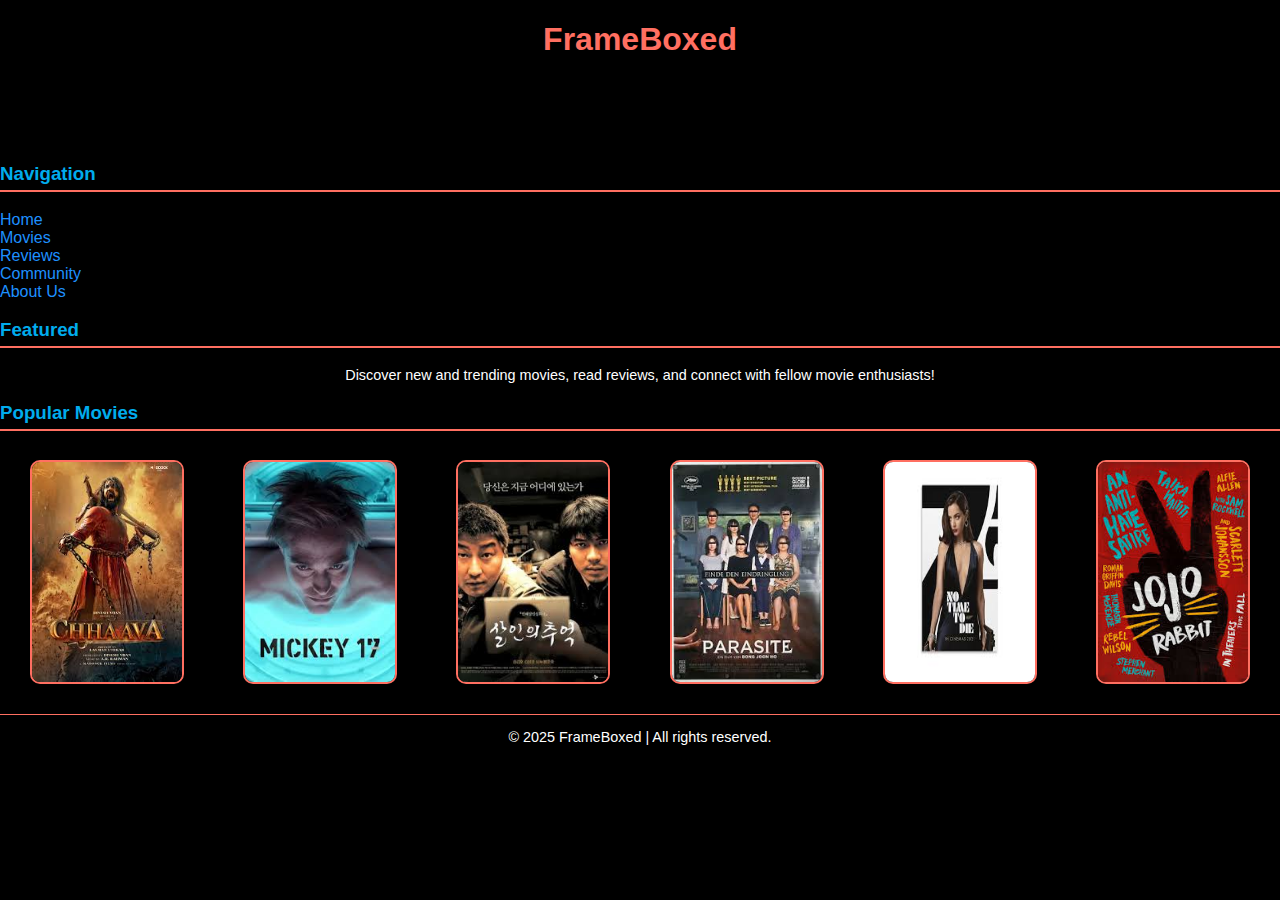
<file: index.html>
<!DOCTYPE html>
<html>
<head>
    <title>FrameBoxed - Homepage</title>
    <link rel="stylesheet" type="text/css" href="styles.css">
</head>
<body>
    <h1>FrameBoxed</h1>
    <marquee><p>Welcome to FrameBoxed! Your place to explore movies and reviews.</p></marquee>

    <h3>Navigation</h3>
    <a href="Home.html">Home</a><br>
    <a href="movies.html">Movies</a><br>
    <a href="reviews.html">Reviews</a><br>
    <a href="community.html">Community</a><br>
    <a href="about.html">About Us</a><br>

    <h3>Featured</h3>
    <p>Discover new and trending movies, read reviews, and connect with fellow movie enthusiasts!</p>

    <h3>Popular Movies</h3>
    <ul>
        <li><img src="d1.jpg" alt="CHAVVA" style="width: 150px; height: 220px;"></li>
        <li><img src="d2.jpg" alt="MICKY 17" style="width: 150px; height: 220px;"></li>
        <li><img src="d.jpg" alt="MEMORIES OF MURDER" style="width: 150px; height: 220px;"></li>
        <li><img src="a.jpg" alt="PARASITE" style="width: 150px; height: 220px;"></li>
        <li><img src="a1.jpg" alt="NO TIME TO DIE" style="width: 150px; height: 220px;"></li>
        <li><img src="a2.jpg" alt="JOJO RABBIT" style="width: 150px; height: 220px;"></li>
    </ul>

    <hr>
    <p>&copy; 2025 FrameBoxed | All rights reserved.</p>
</body>
</html>
</file>
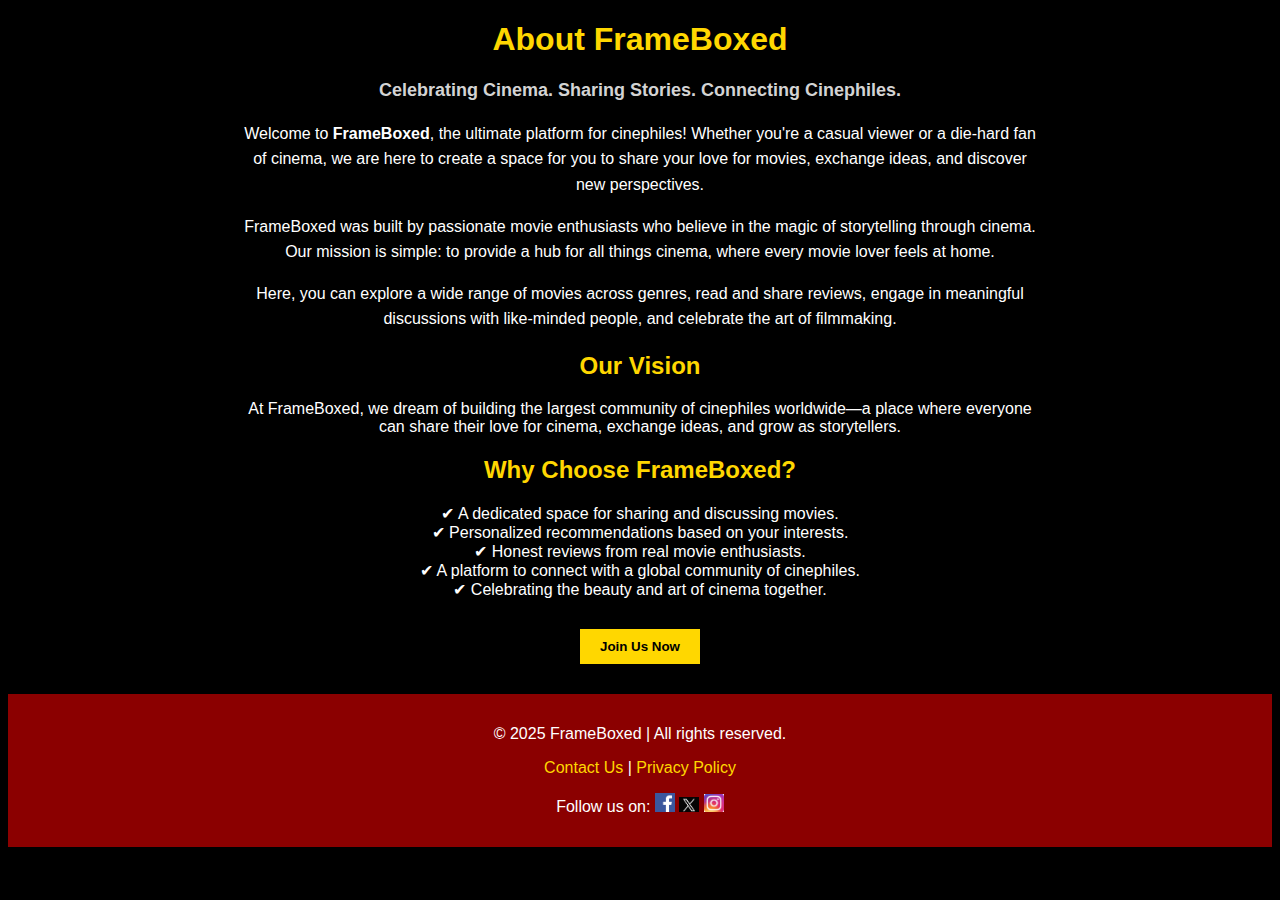
<file: about.html>
<!DOCTYPE html>
<html>
<head>
    <title>FrameBoxed - About Us</title>
</head>
<body style="background-color: black; color: white; font-family: Arial, sans-serif;">

    <!-- Header -->
    <h1 style="text-align: center; color: gold;">About FrameBoxed</h1>

    <!-- Introduction -->
    <div style="text-align: center; margin-bottom: 20px;">
        <p style="font-weight: bold; font-size: 18px; color: lightgray;">
            Celebrating Cinema. Sharing Stories. Connecting Cinephiles.
        </p>
    </div>

    <!-- About Section -->
    <div style="margin: 20px auto; max-width: 800px; line-height: 1.6; text-align: center;">
        <p>
            Welcome to <strong>FrameBoxed</strong>, the ultimate platform for cinephiles! 
            Whether you're a casual viewer or a die-hard fan of cinema, we are here to create a space for 
            you to share your love for movies, exchange ideas, and discover new perspectives.
        </p>
        <p>
            FrameBoxed was built by passionate movie enthusiasts who believe in the magic of storytelling through cinema. 
            Our mission is simple: to provide a hub for all things cinema, where every movie lover feels at home. 
        </p>
        <p>
            Here, you can explore a wide range of movies across genres, read and share reviews, engage in 
            meaningful discussions with like-minded people, and celebrate the art of filmmaking.
        </p>
    </div>

    <!-- Vision -->
    <h2 style="color: gold; text-align: center;">Our Vision</h2>
    <div style="margin: 20px auto; max-width: 800px; text-align: center;">
        <p>
            At FrameBoxed, we dream of building the largest community of cinephiles worldwide—a place 
            where everyone can share their love for cinema, exchange ideas, and grow as storytellers.
        </p>
    </div>

    <!-- Why FrameBoxed? -->
    <h2 style="color: gold; text-align: center;">Why Choose FrameBoxed?</h2>
    <ul style="list-style-type: none; text-align: center; padding: 0;">
        <li>✔ A dedicated space for sharing and discussing movies.</li>
        <li>✔ Personalized recommendations based on your interests.</li>
        <li>✔ Honest reviews from real movie enthusiasts.</li>
        <li>✔ A platform to connect with a global community of cinephiles.</li>
        <li>✔ Celebrating the beauty and art of cinema together.</li>
    </ul>

    <!-- Call to Action -->
    <div style="text-align: center; margin: 30px 0;">
        <button onclick="alert('Join FrameBoxed Today!')" style="padding: 10px 20px; background-color: gold; border: none; color: black; font-weight: bold; cursor: pointer;">Join Us Now</button>
    </div>

    <!-- Footer -->
    <footer style="text-align: center; padding: 15px; background-color: darkred; color: white;">
        <p>&copy; 2025 FrameBoxed | All rights reserved.</p>
        <p>
            <a href="contact.html" style="color: gold; text-decoration: none;">Contact Us</a> |
            <a href="privacy.html" style="color: gold; text-decoration: none;">Privacy Policy</a>
        </p>
        <p>Follow us on:
            <a href="#"><img src="face.png" alt="Facebook" width="20"></a>
            <a href="#"><img src="x.png" alt="Twitter" width="20"></a>
            <a href="#"><img src="insta.jpg" alt="Instagram" width="20"></a>
        </p>
    </footer>

</body>
</html>
</file>
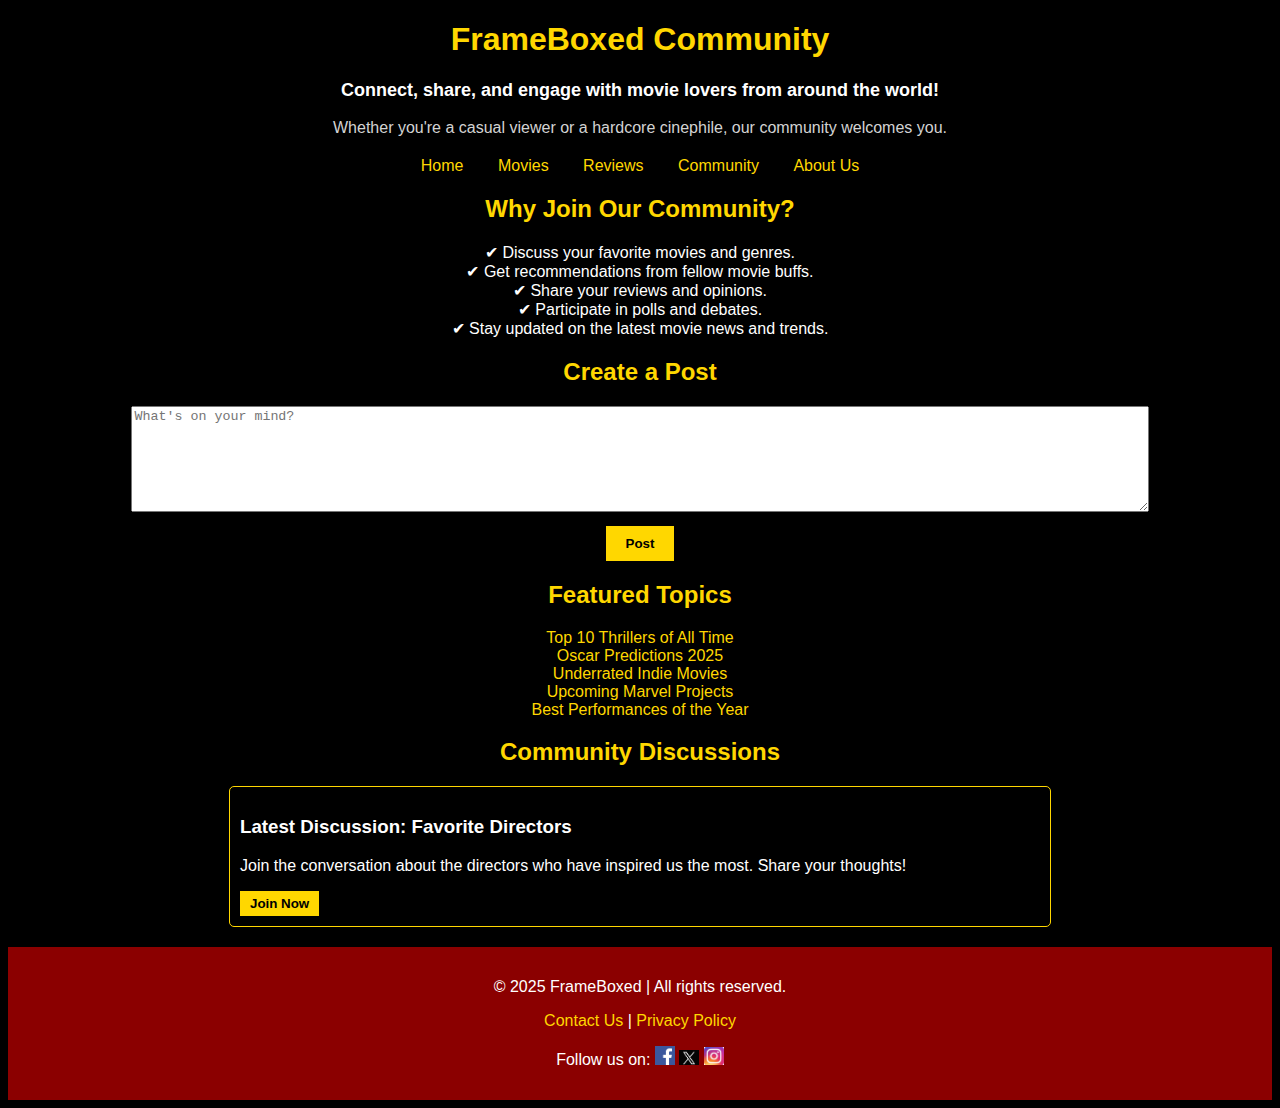
<file: community.html>
<!DOCTYPE html>
<html>
<head>
    <title>FrameBoxed - Community</title>
</head>
<body style="background-color: black; color: white; font-family: Arial, sans-serif;">

    <!-- Header -->
    <h1 style="text-align: center; color: gold;">FrameBoxed Community</h1>

    <!-- Introduction -->
    <div style="text-align: center; margin-bottom: 20px;">
        <p style="font-weight: bold; font-size: 18px;">
            Connect, share, and engage with movie lovers from around the world!
        </p>
        <p style="color: lightgray;">
            Whether you're a casual viewer or a hardcore cinephile, our community welcomes you.
        </p>
    </div>

    <!-- Navigation -->
    <div style="text-align: center; margin-bottom: 20px;">
        <a href="home.html" style="color: gold; text-decoration: none; margin: 0 15px;">Home</a>
        <a href="movies.html" style="color: gold; text-decoration: none; margin: 0 15px;">Movies</a>
        <a href="reviews.html" style="color: gold; text-decoration: none; margin: 0 15px;">Reviews</a>
        <a href="community.html" style="color: gold; text-decoration: none; margin: 0 15px;">Community</a>
        <a href="about.html" style="color: gold; text-decoration: none; margin: 0 15px;">About Us</a>
    </div>

    <!-- Join Community Section -->
    <h2 style="color: gold; text-align: center;">Why Join Our Community?</h2>
    <ul style="list-style-type: none; text-align: center; padding: 0;">
        <li>✔ Discuss your favorite movies and genres.</li>
        <li>✔ Get recommendations from fellow movie buffs.</li>
        <li>✔ Share your reviews and opinions.</li>
        <li>✔ Participate in polls and debates.</li>
        <li>✔ Stay updated on the latest movie news and trends.</li>
    </ul>

    <!-- Create a Post Section -->
    <h2 style="color: gold; text-align: center;">Create a Post</h2>
    <div style="text-align: center; margin-bottom: 20px;">
        <form>
            <textarea placeholder="What's on your mind?" style="width: 80%; height: 100px;"></textarea><br>
            <button type="submit" style="margin-top: 10px; padding: 10px 20px; background-color: gold; border: none; color: black; font-weight: bold;">Post</button>
        </form>
    </div>

    <!-- Featured Topics -->
    <h2 style="color: gold; text-align: center;">Featured Topics</h2>
    <ul style="list-style-type: none; text-align: center; padding: 0;">
        <li><a href="#" style="color: gold; text-decoration: none;">Top 10 Thrillers of All Time</a></li>
        <li><a href="#" style="color: gold; text-decoration: none;">Oscar Predictions 2025</a></li>
        <li><a href="#" style="color: gold; text-decoration: none;">Underrated Indie Movies</a></li>
        <li><a href="#" style="color: gold; text-decoration: none;">Upcoming Marvel Projects</a></li>
        <li><a href="#" style="color: gold; text-decoration: none;">Best Performances of the Year</a></li>
    </ul>

    <!-- Discussion Section -->
    <h2 style="color: gold; text-align: center;">Community Discussions</h2>
    <div style="margin: 20px auto; max-width: 800px; border: 1px solid gold; border-radius: 5px; padding: 10px;">
        <h3 style="color: white;">Latest Discussion: Favorite Directors</h3>
        <p>Join the conversation about the directors who have inspired us the most. Share your thoughts!</p>
        <button onclick="alert('Join the discussion!')" style="padding: 5px 10px; background-color: gold; border: none; color: black; font-weight: bold;">Join Now</button>
    </div>

    <!-- Footer -->
    <footer style="text-align: center; padding: 15px; background-color: darkred; color: white; margin-top: 20px;">
        <p>&copy; 2025 FrameBoxed | All rights reserved.</p>
        <p>
            <a href="contact.html" style="color: gold; text-decoration: none;">Contact Us</a> |
            <a href="privacy.html" style="color: gold; text-decoration: none;">Privacy Policy</a>
        </p>
        <p>Follow us on:
            <a href="#"><img src="face.png" alt="Facebook" width="20"></a>
            <a href="#"><img src="x.png" alt="Twitter" width="20"></a>
            <a href="#"><img src="insta.jpg" alt="Instagram" width="20"></a>
        </p>
    </footer>

</body>
</html>
</file>
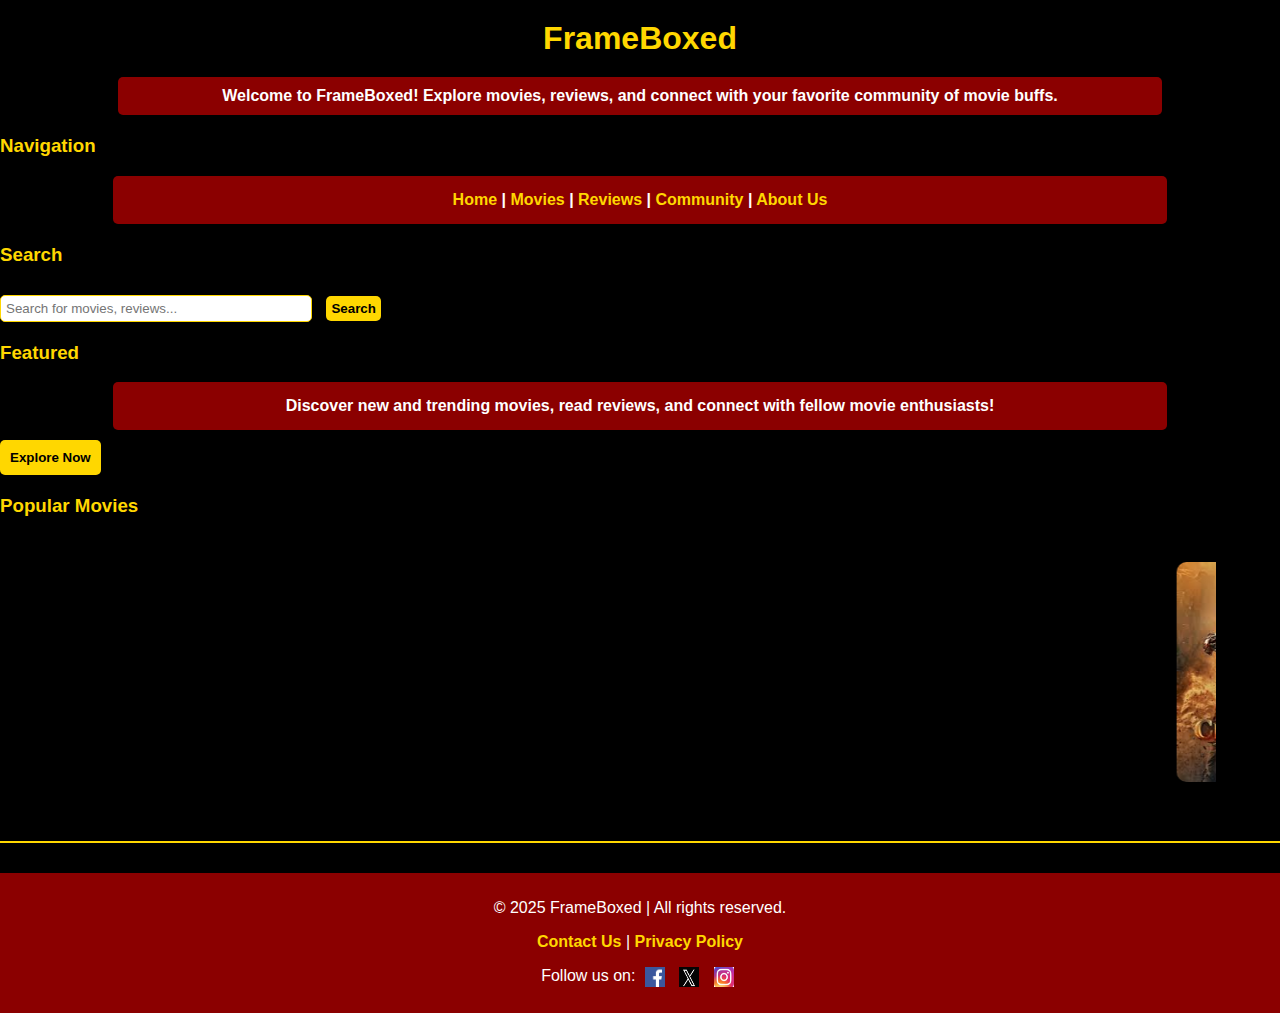
<file: frameoxed2.html>
<!DOCTYPE html>
<html>
<head>
    <title>FrameBoxed - Homepage</title>
    <link rel="stylesheet" href="frameoxed2.css">
</head>
<body style="background-color: black; color: white; font-family: Arial, sans-serif; margin: 0; padding: 0;">

    <h1 style="text-align: center; color: gold;">FrameBoxed</h1>

    <div>
        <p style="text-align: center; font-weight: bold; background-color: darkred; color: white; padding: 10px;">
            Welcome to FrameBoxed! Explore movies, reviews, and connect with your favorite community of movie buffs.
        </p>
    </div>

    <div>
        <h3>Navigation</h3>
        <p>
            <a href="Home.html" style="color: gold; text-decoration: none;">Home</a> |
            <a href="movies.html" style="color: gold; text-decoration: none;">Movies</a> |
            <a href="reviews.html" style="color: gold; text-decoration: none;">Reviews</a> |
            <a href="community.html" style="color: gold; text-decoration: none;">Community</a> |
            <a href="about.html" style="color: gold; text-decoration: none;">About Us</a>
        </p>
    </div>

    <div>
        <h3>Search</h3>
        <form>
            <input type="text" placeholder="Search for movies, reviews..." style="width: 300px; padding: 5px;">
            <button type="submit" style="padding: 5px;">Search</button>
        </form>
    </div>

    <div>
        <h3>Featured</h3>
        <p>Discover new and trending movies, read reviews, and connect with fellow movie enthusiasts!</p>
        <button onclick="alert('Explore the featured section!')" style="padding: 10px; background-color: gold; border: none; color: black; cursor: pointer;">
            Explore Now
        </button>
    </div>

    <div>
        <h3>Popular Movies</h3>
        <marquee behavior="scroll" direction="left" style="display: flex; align-items: center;">
            <img src="d1.jpg" alt="CHAVVA" width="150" height="220" style="margin: 10px;">
            <img src="d2.jpg" alt="MICKY 17" width="150" height="220" style="margin: 10px;">
            <img src="d.jpg" alt="MEMORIES OF MURDER" width="150" height="220" style="margin: 10px;">
            <img src="a.jpg" alt="PARASITE" width="150" height="220" style="margin: 10px;">
            <img src="a1.jpg" alt="NO TIME TO DIE" width="150" height="220" style="margin: 10px;">
            <img src="a2.jpg" alt="JOJO RABBIT" width="150" height="220" style="margin: 10px;">
            <img src="n.jpg" alt="JOKER" width="150" height="220" style="margin: 10px;">
            <img src="n1.jpg" alt="TENET" width="150" height="220" style="margin: 10px;">
            <img src="n2.jpg" alt="BULLET TRAIN" width="150" height="220" style="margin: 10px;">
        </marquee>
    </div>

    <hr style="border: 1px solid gold;">

    <footer style="text-align: center; padding: 10px; background-color: darkred; color: white;">
        <p>&copy; 2025 FrameBoxed | All rights reserved.</p>
        <p>
            <a href="contact.html" style="color: gold; text-decoration: none;">Contact Us</a> |
            <a href="privacy.html" style="color: gold; text-decoration: none;">Privacy Policy</a>
        </p>
        <p>Follow us on:
            <a href="#"><img src="face.png" alt="Facebook" width="20"></a>
            <a href="#"><img src="x.png" alt="Twitter" width="20"></a>
            <a href="#"><img src="insta.jpg" alt="Instagram" width="20"></a>
        </p>
    </footer>

</body>
</html>
</file>
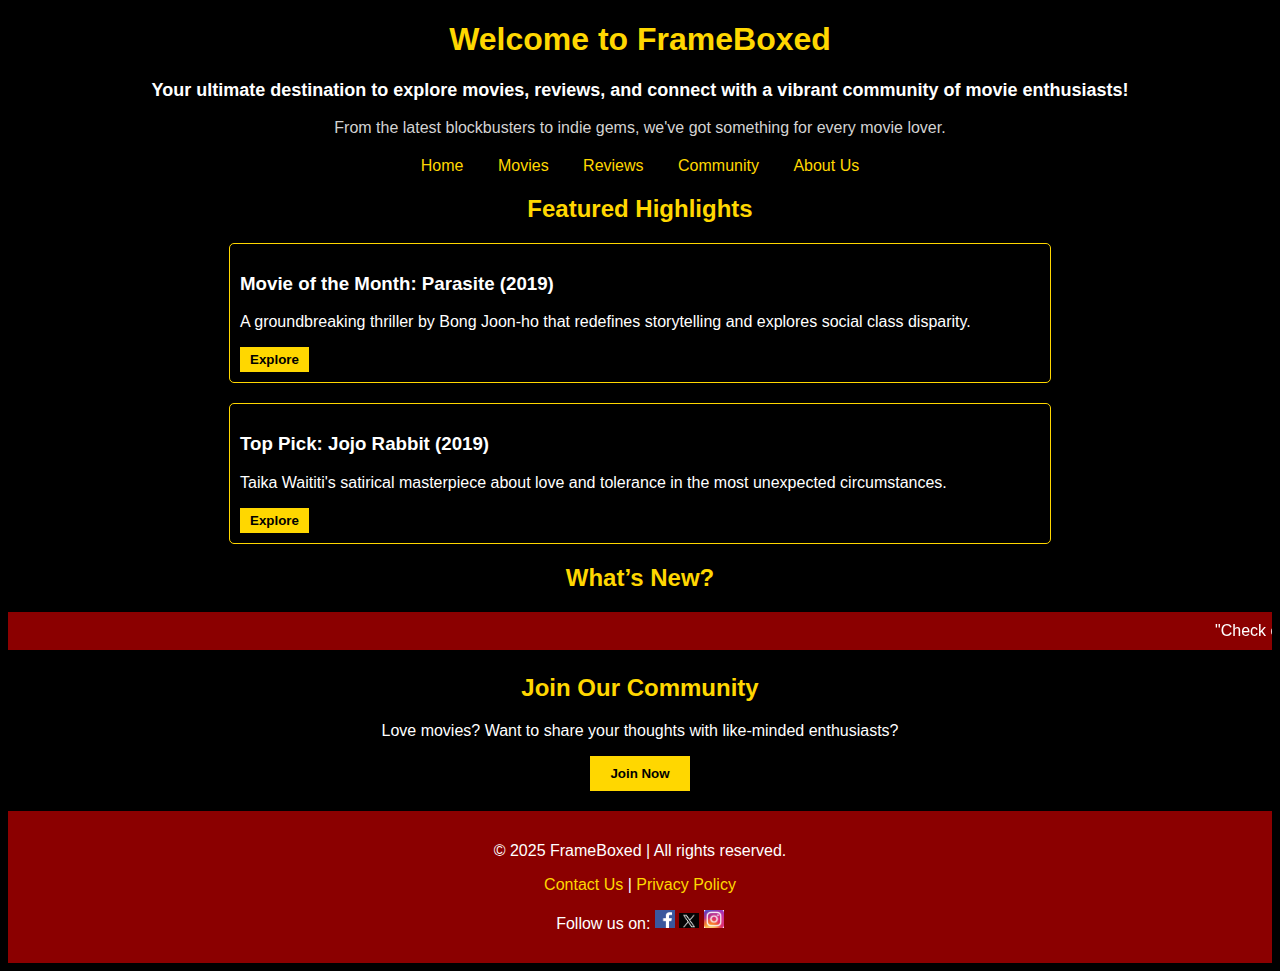
<file: Home.html>
<!DOCTYPE html>
<html>
<head>
    <title>FrameBoxed - Home</title>
</head>
<body style="background-color: black; color: white; font-family: Arial, sans-serif;">

    <!-- Header -->
    <h1 style="text-align: center; color: gold;">Welcome to FrameBoxed</h1>

    <!-- Introduction Section -->
    <div style="text-align: center; margin-bottom: 20px;">
        <p style="font-weight: bold; font-size: 18px;">
            Your ultimate destination to explore movies, reviews, and connect with a vibrant community of movie enthusiasts!
        </p>
        <p style="color: lightgray;">
            From the latest blockbusters to indie gems, we've got something for every movie lover.
        </p>
    </div>

    <!-- Navigation Section -->
    <div style="text-align: center; margin-bottom: 20px;">
        <a href="home.html" style="color: gold; text-decoration: none; margin: 0 15px;">Home</a>
        <a href="movies.html" style="color: gold; text-decoration: none; margin: 0 15px;">Movies</a>
        <a href="reviews.html" style="color: gold; text-decoration: none; margin: 0 15px;">Reviews</a>
        <a href="community.html" style="color: gold; text-decoration: none; margin: 0 15px;">Community</a>
        <a href="about.html" style="color: gold; text-decoration: none; margin: 0 15px;">About Us</a>
    </div>

    <!-- Featured Section -->
    <h2 style="color: gold; text-align: center;">Featured Highlights</h2>
    <div style="margin: 20px auto; max-width: 800px; padding: 10px; border: 1px solid gold; border-radius: 5px;">
        <h3 style="color: white;">Movie of the Month: Parasite (2019)</h3>
        <p>A groundbreaking thriller by Bong Joon-ho that redefines storytelling and explores social class disparity.</p>
        <button onclick="alert('Discover more about Parasite!')" style="padding: 5px 10px; background-color: gold; border: none; color: black; font-weight: bold;">Explore</button>
    </div>

    <div style="margin: 20px auto; max-width: 800px; padding: 10px; border: 1px solid gold; border-radius: 5px;">
        <h3 style="color: white;">Top Pick: Jojo Rabbit (2019)</h3>
        <p>Taika Waititi's satirical masterpiece about love and tolerance in the most unexpected circumstances.</p>
        <button onclick="alert('Discover more about Jojo Rabbit!')" style="padding: 5px 10px; background-color: gold; border: none; color: black; font-weight: bold;">Explore</button>
    </div>

    <!-- What's New Section -->
    <h2 style="color: gold; text-align: center;">What’s New?</h2>
    <marquee style="color: white; background-color: darkred; padding: 10px;">
        "Check out our latest reviews on blockbuster movies like 'Oppenheimer' and 'Dune: Part Two'. Join our community to share your thoughts!"
    </marquee>

    <!-- Join Community Section -->
    <h2 style="color: gold; text-align: center;">Join Our Community</h2>
    <div style="text-align: center; margin: 20px;">
        <p>Love movies? Want to share your thoughts with like-minded enthusiasts?</p>
        <button onclick="alert('Join the FrameBoxed community!')" style="padding: 10px 20px; background-color: gold; border: none; color: black; font-weight: bold;">Join Now</button>
    </div>

    <!-- Footer -->
    <footer style="text-align: center; padding: 15px; background-color: darkred; color: white; margin-top: 20px;">
        <p>&copy; 2025 FrameBoxed | All rights reserved.</p>
        <p>
            <a href="contact.html" style="color: gold; text-decoration: none;">Contact Us</a> |
            <a href="privacy.html" style="color: gold; text-decoration: none;">Privacy Policy</a>
        </p>
        <p>Follow us on:
            <a href="#"><img src="face.png" alt="Facebook" width="20"></a>
            <a href="#"><img src="x.png" alt="Twitter" width="20"></a>
            <a href="#"><img src="insta.jpg" alt="Instagram" width="20"></a>
        </p>
    </footer>

</body>
</html>
</file>
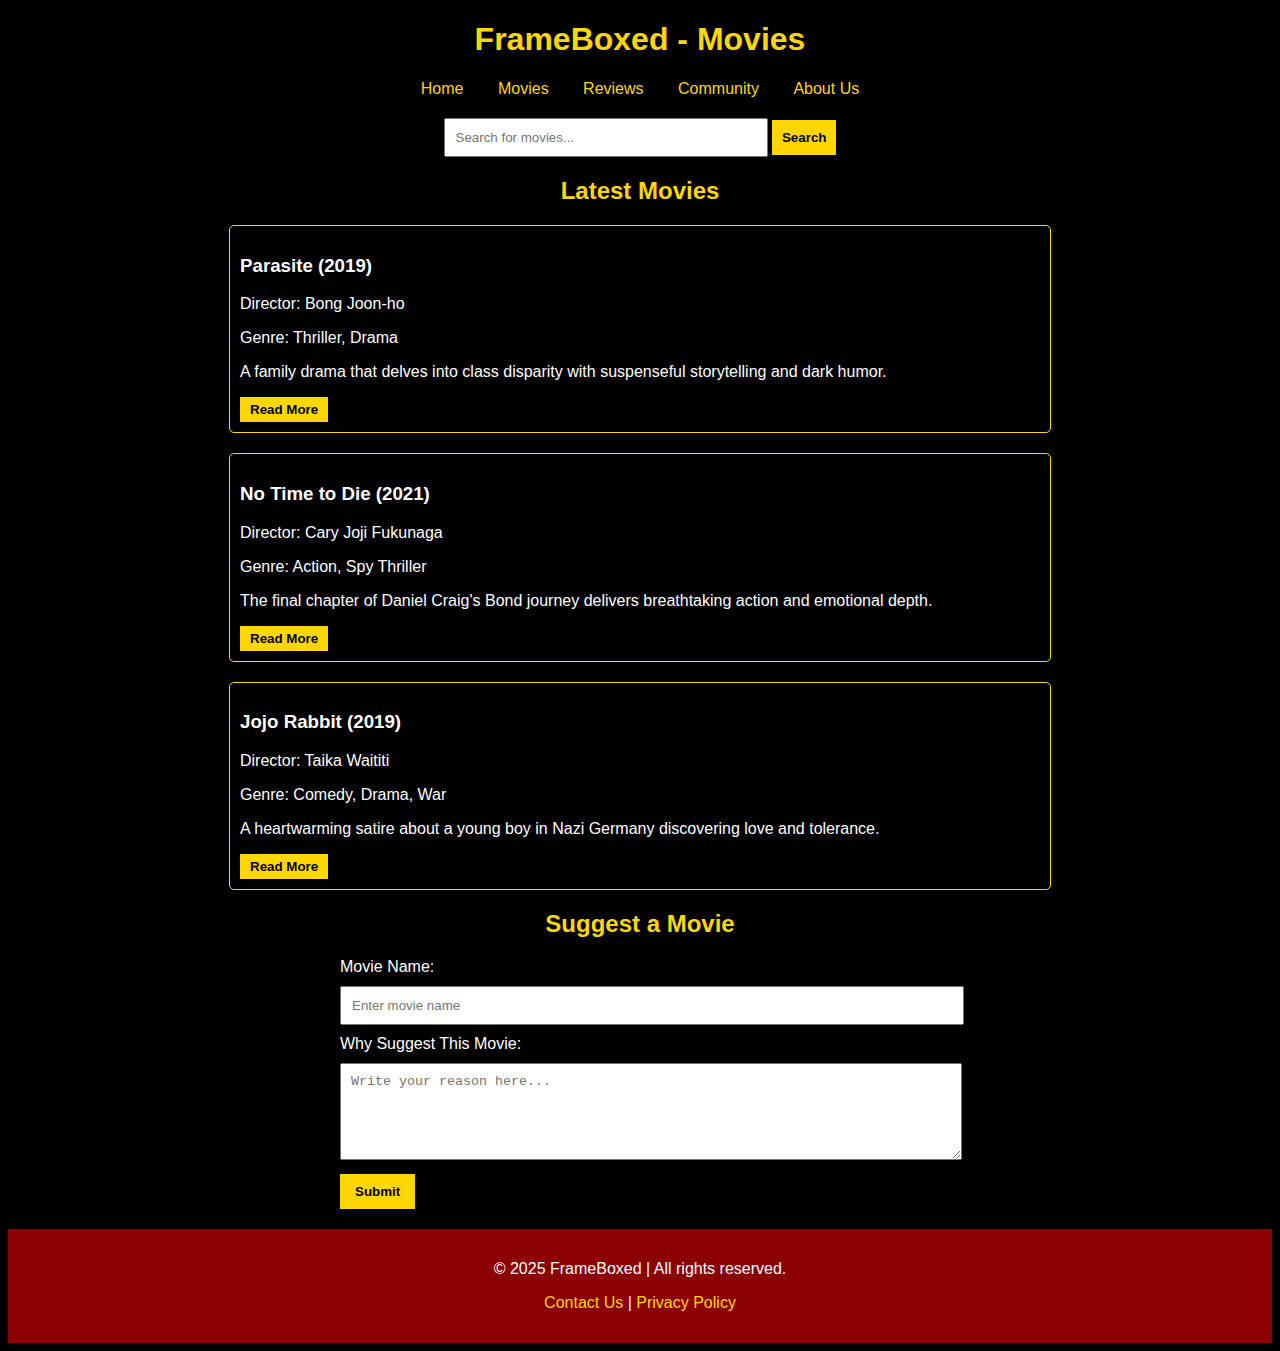
<file: movies.html>
<!DOCTYPE html>
<html>
<head>
    <title>FrameBoxed - Movies</title>
</head>
<body style="background-color: black; color: white; font-family: Arial, sans-serif;">

    <!-- Header -->
    <h1 style="text-align: center; color: gold;">FrameBoxed - Movies</h1>

    <!-- Navigation -->
    <div style="text-align: center; margin-bottom: 20px;">
        <a href="Home.html" style="color: gold; text-decoration: none; margin: 0 15px;">Home</a>
        <a href="movies.html" style="color: gold; text-decoration: none; margin: 0 15px;">Movies</a>
        <a href="reviews.html" style="color: gold; text-decoration: none; margin: 0 15px;">Reviews</a>
        <a href="community.html" style="color: gold; text-decoration: none; margin: 0 15px;">Community</a>
        <a href="about.html" style="color: gold; text-decoration: none; margin: 0 15px;">About Us</a>
    </div>

    <!-- Search Section -->
    <div style="text-align: center; margin-bottom: 20px;">
        <input type="text" placeholder="Search for movies..." style="width: 300px; padding: 10px;">
        <button type="submit" style="padding: 10px; background-color: gold; border: none; color: black; font-weight: bold;">Search</button>
    </div>

    <!-- Movies Section -->
    <h2 style="color: gold; text-align: center;">Latest Movies</h2>
    <div style="margin: 20px auto; max-width: 800px; padding: 10px; border: 1px solid gold; border-radius: 5px;">
        <h3 style="color: white;">Parasite (2019)</h3>
        <p>Director: Bong Joon-ho</p>
        <p>Genre: Thriller, Drama</p>
        <p>A family drama that delves into class disparity with suspenseful storytelling and dark humor.</p>
        <button onclick="alert('More about Parasite coming soon!')" style="padding: 5px 10px; background-color: gold; border: none; color: black; font-weight: bold;">Read More</button>
    </div>
    <div style="margin: 20px auto; max-width: 800px; padding: 10px; border: 1px solid gold; border-radius: 5px;">
        <h3 style="color: white;">No Time to Die (2021)</h3>
        <p>Director: Cary Joji Fukunaga</p>
        <p>Genre: Action, Spy Thriller</p>
        <p>The final chapter of Daniel Craig's Bond journey delivers breathtaking action and emotional depth.</p>
        <button onclick="alert('More about No Time to Die coming soon!')" style="padding: 5px 10px; background-color: gold; border: none; color: black; font-weight: bold;">Read More</button>
    </div>
    <div style="margin: 20px auto; max-width: 800px; padding: 10px; border: 1px solid gold; border-radius: 5px;">
        <h3 style="color: white;">Jojo Rabbit (2019)</h3>
        <p>Director: Taika Waititi</p>
        <p>Genre: Comedy, Drama, War</p>
        <p>A heartwarming satire about a young boy in Nazi Germany discovering love and tolerance.</p>
        <button onclick="alert('More about Jojo Rabbit coming soon!')" style="padding: 5px 10px; background-color: gold; border: none; color: black; font-weight: bold;">Read More</button>
    </div>

    <!-- Suggest a Movie Section -->
    <h2 style="color: gold; text-align: center;">Suggest a Movie</h2>
    <form style="margin: 20px auto; max-width: 600px;">
        <label for="movie" style="color: white;">Movie Name:</label><br>
        <input type="text" id="movie" name="movie" placeholder="Enter movie name" style="width: 100%; padding: 10px; margin: 10px 0;"><br>
        <label for="description" style="color: white;">Why Suggest This Movie:</label><br>
        <textarea id="description" name="description" rows="5" placeholder="Write your reason here..." style="width: 100%; padding: 10px; margin: 10px 0;"></textarea><br>
        <button type="submit" style="padding: 10px 15px; background-color: gold; border: none; color: black; font-weight: bold;">Submit</button>
    </form>

    <!-- Footer -->
    <footer style="text-align: center; padding: 15px; background-color: darkred; color: white; margin-top: 20px;">
        <p>&copy; 2025 FrameBoxed | All rights reserved.</p>
        <p>
            <a href="contact.html" style="color: gold; text-decoration: none;">Contact Us</a> |
            <a href="privacy.html" style="color: gold; text-decoration: none;">Privacy Policy</a>
        </p>
    </footer>

</body>
</html>
</file>
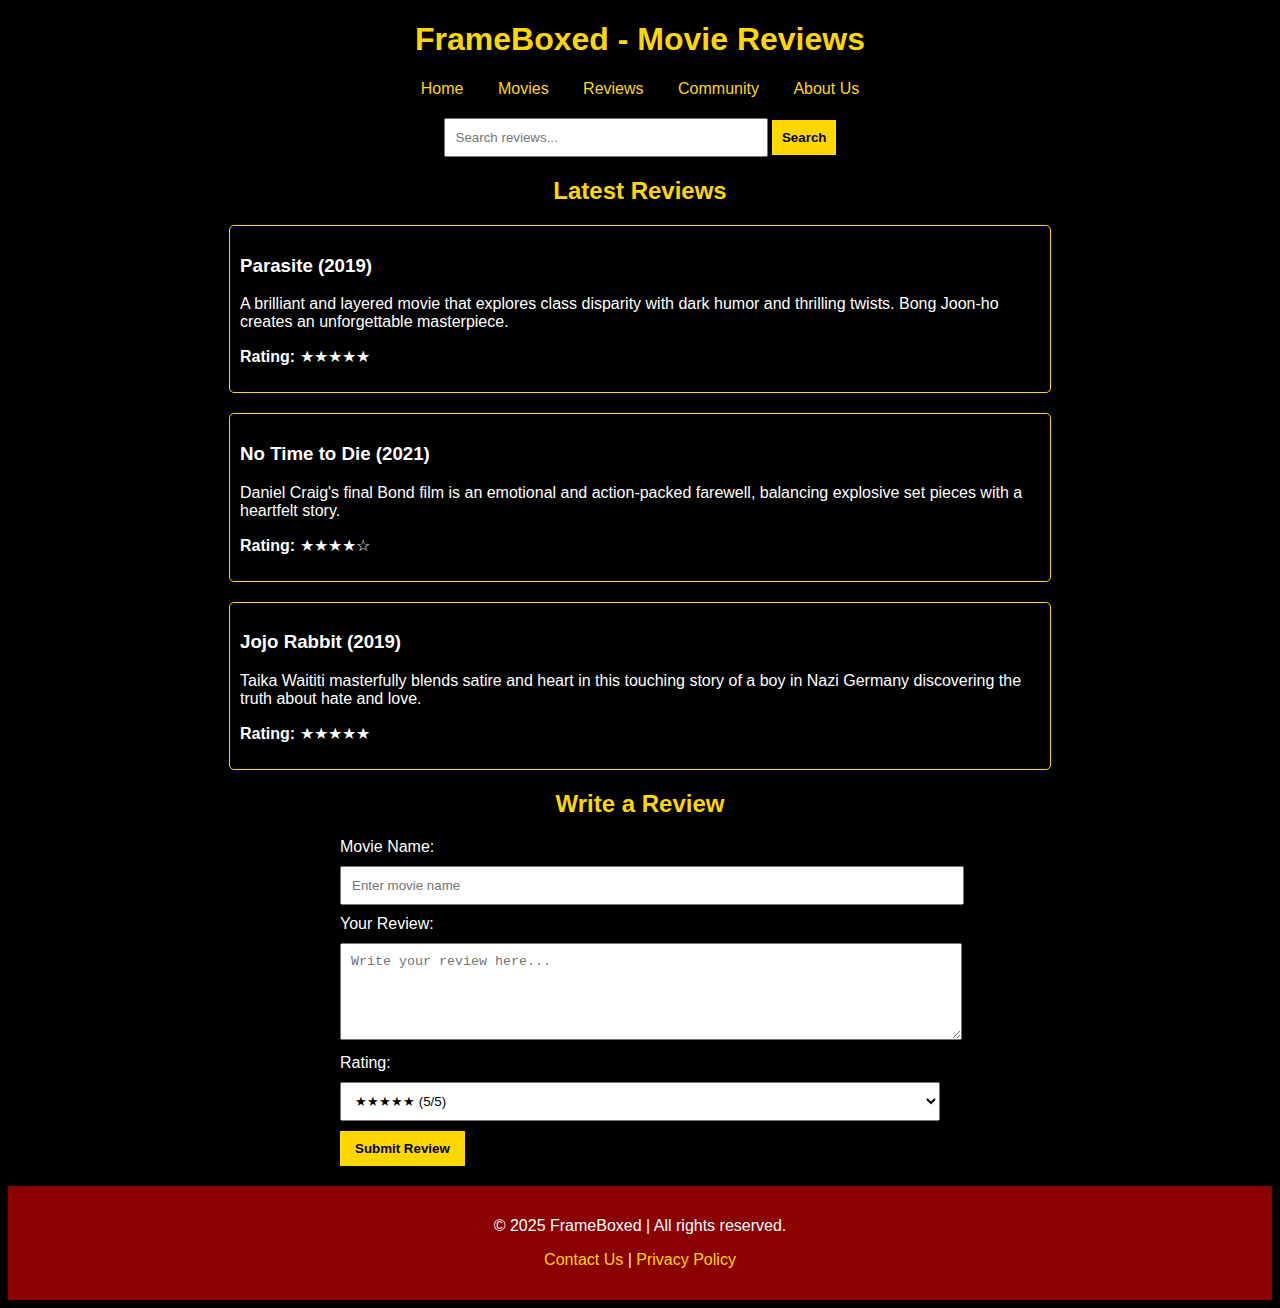
<file: reviews.html>
<!DOCTYPE html>
<html>
<head>
    <title>FrameBoxed - Reviews</title>
</head>
<body style="background-color: black; color: white; font-family: Arial, sans-serif;">

    <!-- Header -->
    <h1 style="text-align: center; color: gold;">FrameBoxed - Movie Reviews</h1>

    <!-- Navigation -->
    <div style="text-align: center; margin-bottom: 20px;">
        <a href="Home.html" style="color: gold; text-decoration: none; margin: 0 15px;">Home</a>
        <a href="movies.html" style="color: gold; text-decoration: none; margin: 0 15px;">Movies</a>
        <a href="reviews.html" style="color: gold; text-decoration: none; margin: 0 15px;">Reviews</a>
        <a href="community.html" style="color: gold; text-decoration: none; margin: 0 15px;">Community</a>
        <a href="about.html" style="color: gold; text-decoration: none; margin: 0 15px;">About Us</a>
    </div>

    <!-- Search Section -->
    <div style="text-align: center; margin-bottom: 20px;">
        <input type="text" placeholder="Search reviews..." style="width: 300px; padding: 10px;">
        <button type="submit" style="padding: 10px; background-color: gold; border: none; color: black; font-weight: bold;">Search</button>
    </div>

    <!-- Reviews Section -->
    <h2 style="color: gold; text-align: center;">Latest Reviews</h2>
    <div style="margin: 20px auto; max-width: 800px; padding: 10px; border: 1px solid gold; border-radius: 5px;">
        <h3 style="color: white;">Parasite (2019)</h3>
        <p>A brilliant and layered movie that explores class disparity with dark humor and thrilling twists. Bong Joon-ho creates an unforgettable masterpiece.</p>
        <p><strong>Rating:</strong> ★★★★★</p>
    </div>
    <div style="margin: 20px auto; max-width: 800px; padding: 10px; border: 1px solid gold; border-radius: 5px;">
        <h3 style="color: white;">No Time to Die (2021)</h3>
        <p>Daniel Craig's final Bond film is an emotional and action-packed farewell, balancing explosive set pieces with a heartfelt story.</p>
        <p><strong>Rating:</strong> ★★★★☆</p>
    </div>
    <div style="margin: 20px auto; max-width: 800px; padding: 10px; border: 1px solid gold; border-radius: 5px;">
        <h3 style="color: white;">Jojo Rabbit (2019)</h3>
        <p>Taika Waititi masterfully blends satire and heart in this touching story of a boy in Nazi Germany discovering the truth about hate and love.</p>
        <p><strong>Rating:</strong> ★★★★★</p>
    </div>

    <!-- Write a Review Section -->
    <h2 style="color: gold; text-align: center;">Write a Review</h2>
    <form style="margin: 20px auto; max-width: 600px;">
        <label for="movie" style="color: white;">Movie Name:</label><br>
        <input type="text" id="movie" name="movie" placeholder="Enter movie name" style="width: 100%; padding: 10px; margin: 10px 0;"><br>
        <label for="review" style="color: white;">Your Review:</label><br>
        <textarea id="review" name="review" rows="5" placeholder="Write your review here..." style="width: 100%; padding: 10px; margin: 10px 0;"></textarea><br>
        <label for="rating" style="color: white;">Rating:</label><br>
        <select id="rating" name="rating" style="width: 100%; padding: 10px; margin: 10px 0;">
            <option value="5">★★★★★ (5/5)</option>
            <option value="4">★★★★☆ (4/5)</option>
            <option value="3">★★★☆☆ (3/5)</option>
            <option value="2">★★☆☆☆ (2/5)</option>
            <option value="1">★☆☆☆☆ (1/5)</option>
        </select><br>
        <button type="submit" style="padding: 10px 15px; background-color: gold; border: none; color: black; font-weight: bold;">Submit Review</button>
    </form>

    <!-- Footer -->
    <footer style="text-align: center; padding: 15px; background-color: darkred; color: white; margin-top: 20px;">
        <p>&copy; 2025 FrameBoxed | All rights reserved.</p>
        <p>
            <a href="contact.html" style="color: gold; text-decoration: none;">Contact Us</a> |
            <a href="privacy.html" style="color: gold; text-decoration: none;">Privacy Policy</a>
        </p>
    </footer>

</body>
</html>
</file>
<file: styles.css>
body {
    background-color: black;
    color: white;
    font-family: Arial, sans-serif;
    margin: 0;
    padding: 0;
}

h1 {
    text-align: center;
    color: #ff6f61;
}

marquee p {
    font-size: 1.2em;
    color: #ffd700;
}


h3 {
    border-bottom: 2px solid #ff6f61;
    padding-bottom: 5px;
    color: #00aced;
}


a {
    color: #1e90ff;
    text-decoration: none;
}

a:hover {
    text-decoration: underline;
    color: #ff4500;
}


ul {
    list-style-type: none;
    padding: 0;
    display: flex;
    flex-wrap: wrap;
    justify-content: space-around;
}

ul img {
    margin: 10px;
    border: 2px solid #ff6f61;
    border-radius: 10px;
}


hr {
    border: 0;
    height: 1px;
    background: #ff6f61;
}

p {
    text-align: center;
    font-size: 0.9em;
}
</file>
<file: frameoxed2.css>
/* General Styles */
body {
    background-color: black;
    color: white;
    font-family: Arial, sans-serif;
    margin: 0;
    padding: 0;
}

/* Header Section */
h1 {
    text-align: center;
    color: gold;
    margin: 20px 0;
}

/* Welcome Banner */
div > p {
    text-align: center;
    font-weight: bold;
    background-color: darkred;
    color: white;
    padding: 15px;
    margin: 0 auto;
    max-width: 80%;
    border-radius: 5px;
}

/* Navigation Section */
h3 {
    color: gold;
    margin-top: 20px;
}

a {
    color: gold;
    text-decoration: none;
    font-weight: bold;
}

a:hover {
    text-decoration: underline;
}

/* Search Section */
form {
    margin: 20px 0;
}

form input[type="text"] {
    width: 300px;
    padding: 10px;
    border: 1px solid gold;
    border-radius: 5px;
    margin-right: 10px;
}

form button {
    padding: 10px;
    background-color: gold;
    border: none;
    color: black;
    font-weight: bold;
    cursor: pointer;
    border-radius: 5px;
}

form button:hover {
    background-color: darkorange;
}

/* Featured Section */
button {
    padding: 10px 15px;
    background-color: gold;
    border: none;
    color: black;
    font-weight: bold;
    cursor: pointer;
    border-radius: 5px;
    margin-top: 10px;
}

button:hover {
    background-color: darkorange;
}

/* Popular Movies Marquee */
marquee {
    display: flex;
    align-items: center;
    justify-content: space-between;
    padding: 15px 0;
    margin: 20px auto;
    max-width: 90%;
}

marquee img {
    width: 150px;
    height: 220px;
    margin: 0 15px;
    border-radius: 10px;
    transition: transform 0.3s ease;
}

marquee img:hover {
    transform: scale(1.1);
    cursor: pointer;
}

/* Horizontal Rule */
hr {
    border: 1px solid gold;
    margin: 30px 0;
}

/* Footer */
footer {
    text-align: center;
    padding: 15px;
    background-color: darkred;
    color: white;
}

footer a {
    color: gold;
    text-decoration: none;
    font-weight: bold;
}

footer a:hover {
    text-decoration: underline;
}

footer img {
    width: 20px;
    height: 20px;
    margin: 0 5px;
    vertical-align: middle;
    transition: transform 0.3s ease;
}

footer img:hover {
    transform: scale(1.2);
}
</file>
